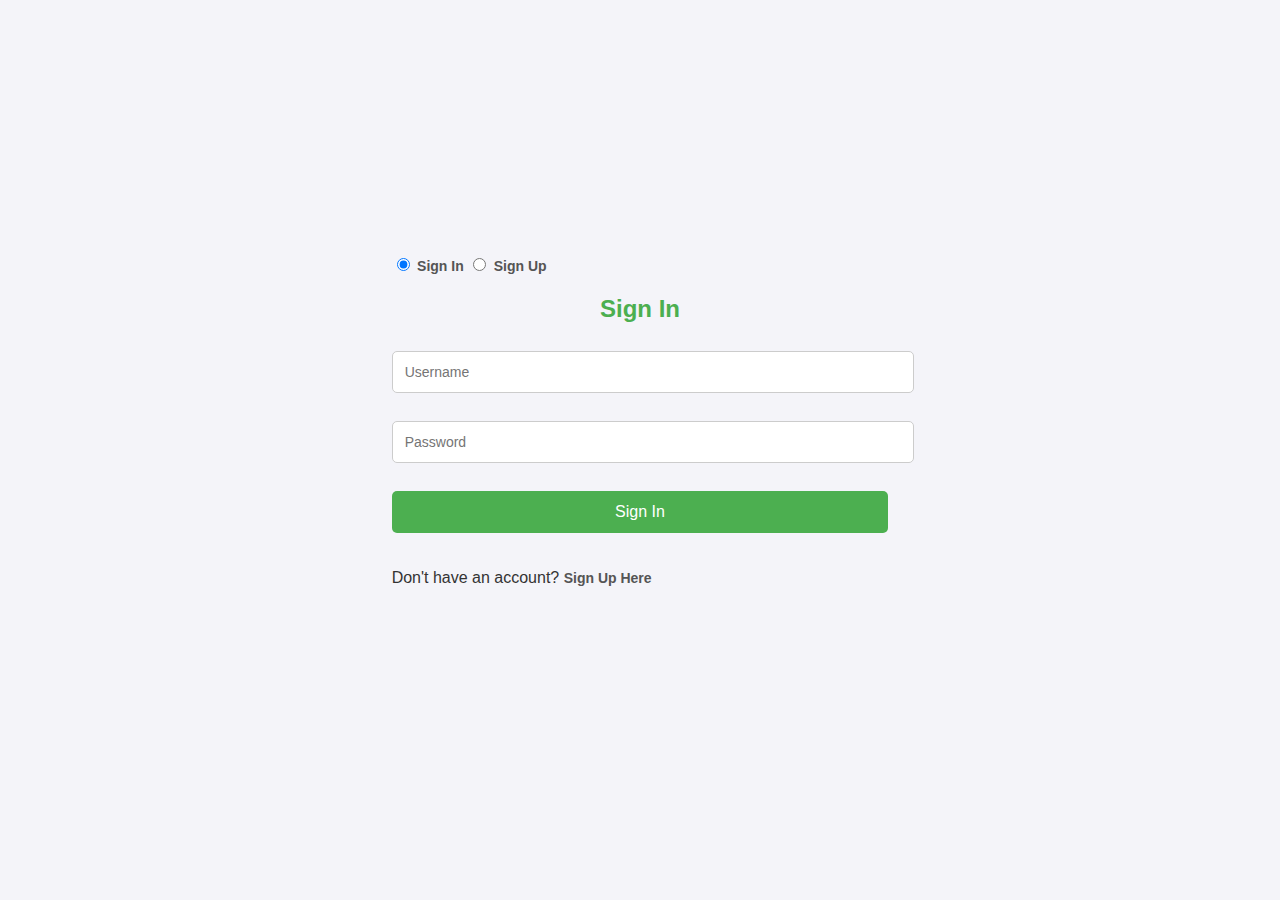
<file: SignInSignUp.html>
<!DOCTYPE html>
<html lang="en" class="form-html">
<head>
    <meta charset="UTF-8">
    <meta name="viewport" content="width=device-width, initial-scale=1.0">
    <title>Sign Up / Sign In</title>
    <link rel="stylesheet" href="style.css">
</head>
<body class="form-body">
    <div class="form-container">
        <!-- Signin/Signup Toggle -->
        <input type="radio" id="signin-tab" name="tab" checked>
        <label class="form-label" for="signin-tab">Sign In</label>
        
        <input type="radio" id="signup-tab" name="tab">
        <label class="form-label" for="signup-tab">Sign Up</label>

        <!-- Signin Form -->
        <div class="form signin-form">
            <h2>Sign In</h2>
            <form action="#" method="POST">
                <input type="text" name="username" placeholder="Username" required>
                <input type="password" name="password" placeholder="Password" required>
                <button type="submit">Sign In</button>
            </form>
            <p class="form-text">Don't have an account? <label class="form-label" for="signup-tab">Sign Up Here</label></p>
        </div>

        <!-- Signup Form -->
        <div class="form signup-form">
            <h2>Sign Up</h2>
            <form action="#" method="POST">
                <input type="text" name="fullname" placeholder="Full Name" required>
                <input type="email" name="email" placeholder="Email Address" required>
                <input type="password" name="password" placeholder="Password" required>
                <button type="submit">Sign Up</button>
            </form>
            <p class="form-text">Already have an account? <label class="form-label" for="signin-tab">Sign In Here</label></p>
        </div>
    </div>

    <script src="script.js"></script>
</body>
</html>
</file>
<file: style.css>
body {
    font-family: Arial, sans-serif;
    background-color: #f4f4f9;
    color: #333;
    margin: 0;
    padding: 0;
    display: flex;
    justify-content: center;
    align-items: center;
    height: 100vh;
    flex-direction: column; 
    align-items: center;
}


.container {
    width: 100%;
    max-width: 400px;
    background-color: #fff;
    padding: 20px;
    border-radius: 10px;
    box-shadow: 0 0 15px rgba(0, 0, 0, 0.1);
    display: flex;
    flex-direction: column;  
    gap: 20px;  
}



h2 {
    text-align: center;
    color: #4CAF50;
}



.form-group {
    display: flex;
    flex-direction: column; 
    gap: 8px;  
}


label {
    font-size: 14px;
    font-weight: bold;
    color: #555;
}

input[type="text"], input[type="email"], input[type="password"], button {
    width: 100%;
    padding: 12px;
    font-size: 14px;
    border: 1px solid #ccc;
    border-radius: 5px;
    margin-top: 8px;
    margin-bottom: 20px;
}


button {
    background-color: #4CAF50;
    color: #fff;
    border: none;
    font-size: 16px;
    cursor: pointer;
}


button:hover {
    background-color: #45a049;
}


.form-footer {
    text-align: center;
    margin-top: 15px;
}

.form-footer p {
    font-size: 14px;
}

.form-footer a {
    color: #4CAF50;
    text-decoration: none;
    font-weight: bold;
}

.form-footer a:hover {
    text-decoration: underline;
}


.form-group input[type="radio"] {
    margin-right: 8px;
    display: inline-block;
    vertical-align: middle;
}

.form-group div {
    display: flex;
    align-items: center;
    gap: 10px;
}

.form-group label {
    font-size: 16px;
    color: #333;
}



.form-container > .signin-form,
.form-container > .signup-form {
    display: flex;
    flex-direction: column;
    justify-content: space-between;
    align-items: center;
    gap: 20px;
    width: 100%; 
    padding: 20px;
    box-sizing: border-box;
    min-height: 350px; 
}



.form-container > .signin-form,
.form-container > .signup-form {
    height: 100%; 
    box-sizing: border-box;
}

.form-container > .signin-form,
.form-container > .signup-form {
    padding: 0; 
}

.form-container > .signin-form,
.form-container > .signup-form {
    min-height: 350px; 
    display: flex;
    flex-direction: column;
    justify-content: space-between; 
}



button {
    align-self: center; 
}
</file>
